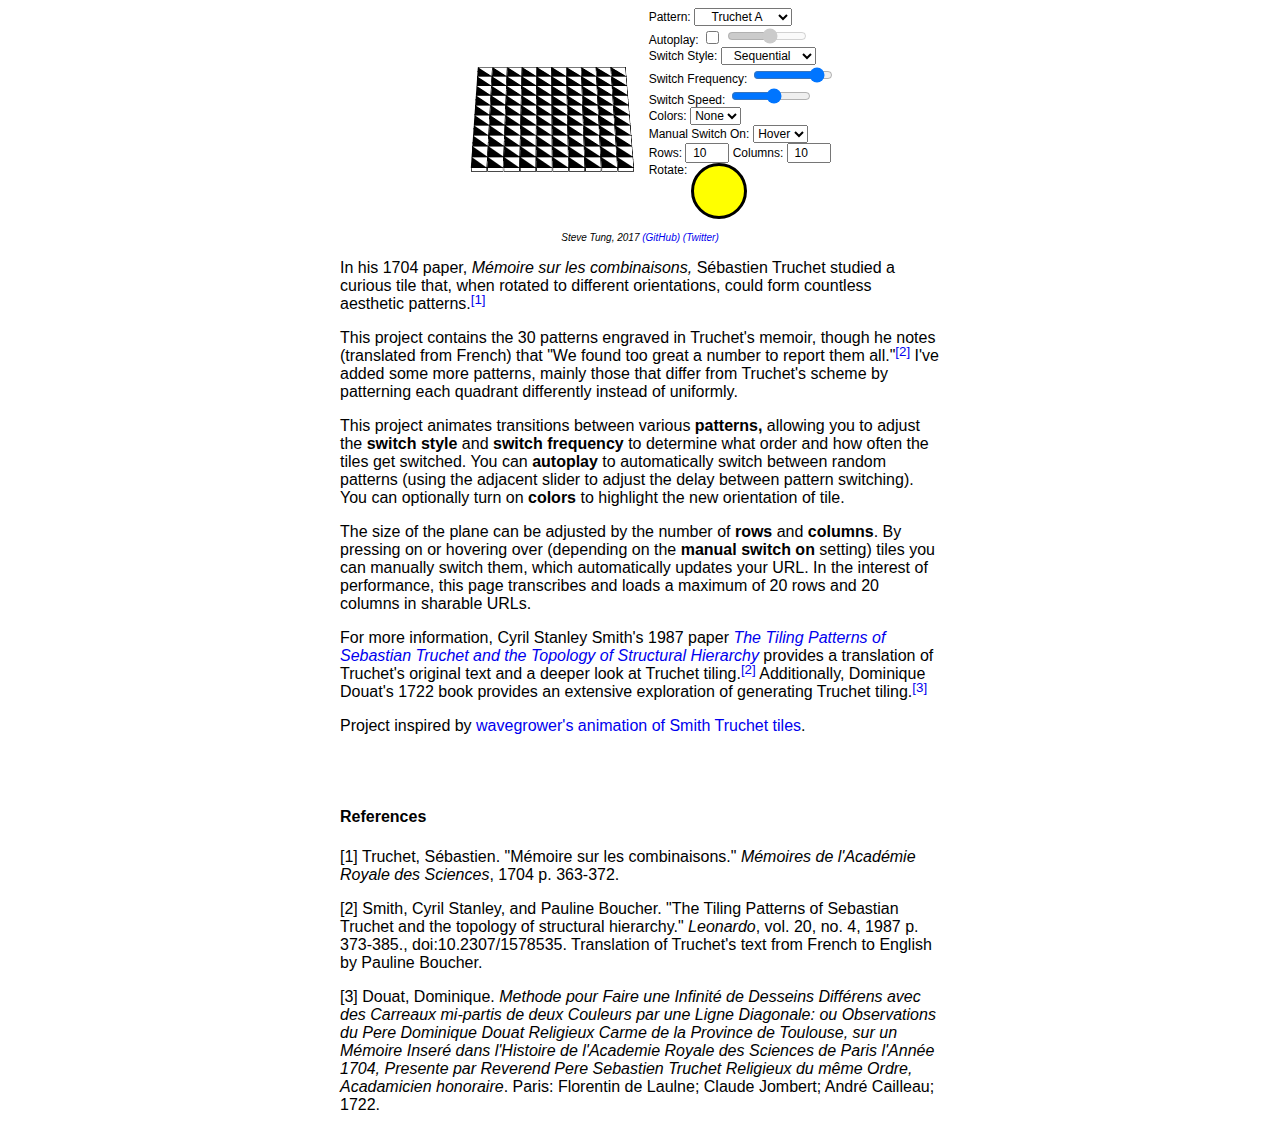
<file: truchet-tiles-original/index.html>
<!DOCTYPE html>
<!--
Truchet Tiles
Copyright (C) 2017  Steve Tung

This program is free software: you can redistribute it and/or modify
it under the terms of the GNU General Public License as published by
the Free Software Foundation, as version 3 of the License.

This program is distributed in the hope that it will be useful,
but WITHOUT ANY WARRANTY; without even the implied warranty of
MERCHANTABILITY or FITNESS FOR A PARTICULAR PURPOSE.  See the
GNU General Public License for more details.

You should have received a copy of the GNU General Public License
along with this program.  If not, see <http://www.gnu.org/licenses/>.
-->
<html>
  <head>
    <meta charset="utf-8" />
    <meta name="viewport" content="width=device-width, initial-scale=1" />
    <link rel="stylesheet" href="style.css" />
  </head>
  <body>
    <div id="container">
      <div id="plane"></div>
    </div>
    <div id="controls">
      <div>
        <label>
          Pattern: 
        <select id="switchPreset">
        </select>
        </label>
      </div>
      <div>
        <label>Autoplay: <input type="checkbox" id="autoplay" /></label> <input type="range" id="autoplayDelay" />
      </div>
      <div>
        <label>
          Switch Style: 
        <select id="switchStyle">
          <option value="sequential">Sequential</option>
          <option value="outIn">Out In</option>
          <option value="inOut">In Out</option>
          <option value="simultaneous">Simultaneous</option>
          <option value="random">Random</option>
        </select>
        </label>
      </div>
      <div>
        <label>
          Switch Frequency: 
          <input type="range" id="switchFrequencyInput" />
        </label>
      </div>
      <div>
        <label>
          Switch Speed: 
          <input type="range" id="switchSpeedInput" />
        </label>
      </div>
      <div>
        <label>Colors: <select id="colorsSelect">
          <option value="none">None</option>
          <option value="light">Light</option>
          <option value="deep">Deep</option>
        </select></label>
      </div>
      <div>
        <label>
          Manual Switch On: 
        <select id="manualSwitchType">
          <option value="click">Press</option>
          <option value="hover" selected>Hover</option>
        </select>
        </label>
      </div>
      <div>
        <label>Rows: <input type="number" id="rowsInput" /></label>
        <label>Columns: <input type="number" id="columnsInput" /></label>
      </div>
      <div>
        <div id="rotateLabel">
          Rotate: 
        </div>
        <div id="rotationControl" draggable="true"></div>
      </div>
    </div>
    <div class="attribution"><p>Steve Tung, 2017 <a href="https://github.com/tungs/truchet-tiles-original" target="_blank">(GitHub)</a> <a href="https://twitter.com/@_tungs_/" target="_blank">(Twitter)</a></p></div>
    <div class="description">
      <p>In his 1704 paper, <i>Mémoire sur les combinaisons,</i> Sébastien Truchet studied a curious tile that, when rotated to different orientations, could form countless aesthetic patterns.<sup><a href="#ref1">[1]</a></sup></p>
      <p>This project contains the 30 patterns engraved in Truchet's memoir, though he notes (translated from French) that "We found too great a number to report them all."<sup><a href="#ref2">[2]</a></sup> I've added some more patterns, mainly those that differ from Truchet's scheme by patterning each quadrant differently instead of uniformly.</p>
      <p>This project animates transitions between various <label for="switchPreset" class="description-control">patterns,</label> allowing you to adjust the <label for="switchStyle" class="description-control">switch style</label> and <label for="switchFrequencyInput" class="description-control">switch frequency</label> to determine what order and how often the tiles get switched. You can <label for="autoplay" class="description-control">autoplay</label> to automatically switch between random patterns (using the adjacent slider to adjust the delay between pattern switching). You can optionally turn on <label for="colorsSelect" class="description-control">colors</label> to highlight the new orientation of tile.</p>
      <p>The size of the plane can be adjusted by the number of <label for="rowsInput" class="description-control">rows</label> and <label for="columnsInput" class="description-control">columns</label>. By pressing on or hovering over (depending on the <label for="manualSwitchType" class="description-control">manual switch on</label> setting) tiles you can manually switch them, which automatically updates your URL. In the interest of performance, this page transcribes and loads a maximum of 20 rows and 20 columns in sharable URLs.</p>
      <p>For more information, Cyril Stanley Smith's 1987 paper <em><a href="https://doi.org/10.2307/1578535" title="DOI: 10.2307/1578535">The Tiling Patterns of Sebastian Truchet and the Topology of Structural Hierarchy</a></em> provides a translation of Truchet's original text and a deeper look at Truchet tiling.<sup><a href="#ref2">[2]</a></sup> Additionally, Dominique Douat's 1722 book provides an extensive exploration of generating Truchet tiling.<sup><a href="#ref3">[3]</a></sup></p>
      <p>Project inspired by <a href="https://wavegrower.tumblr.com/" target="_blank">wavegrower's</a> <a href="https://wavegrower.tumblr.com/post/165551187955/unsatisfyer" target="_blank">animation of Smith Truchet tiles</a>.</p>
    <br />
    <br />
    </div>
    <div class="references">
      <h4>References</h4>
      <p id="ref1">[1] Truchet, Sébastien. "Mémoire sur les combinaisons." <i>Mémoires de l'Académie Royale des Sciences</i>, 1704 p. 363-372.</p>
      <p id="ref2">[2] Smith, Cyril Stanley, and Pauline Boucher. "The Tiling Patterns of Sebastian Truchet and the topology of structural hierarchy." <i>Leonardo</i>, vol. 20, no. 4, 1987 p. 373-385., doi:10.2307/1578535. Translation of Truchet's text from French to English by Pauline Boucher.</p>
      <p id="ref3">[3] Douat, Dominique. <i>Methode pour Faire une Infinité de Desseins Différens avec des Carreaux mi-partis de deux Couleurs par une Ligne Diagonale: ou Observations du Pere Dominique Douat Religieux Carme de la Province de Toulouse, sur un Mémoire Inseré dans l'Histoire de l'Academie Royale des Sciences de Paris l'Année 1704, Presente par Reverend Pere Sebastien Truchet Religieux du même Ordre, Acadamicien honoraire</i>. Paris: Florentin de Laulne; Claude Jombert; André Cailleau; 1722.</p>
    </div>
    <script src="presets.js"></script>
    <script src="script.js"></script>
  </body>
</html>
</file>
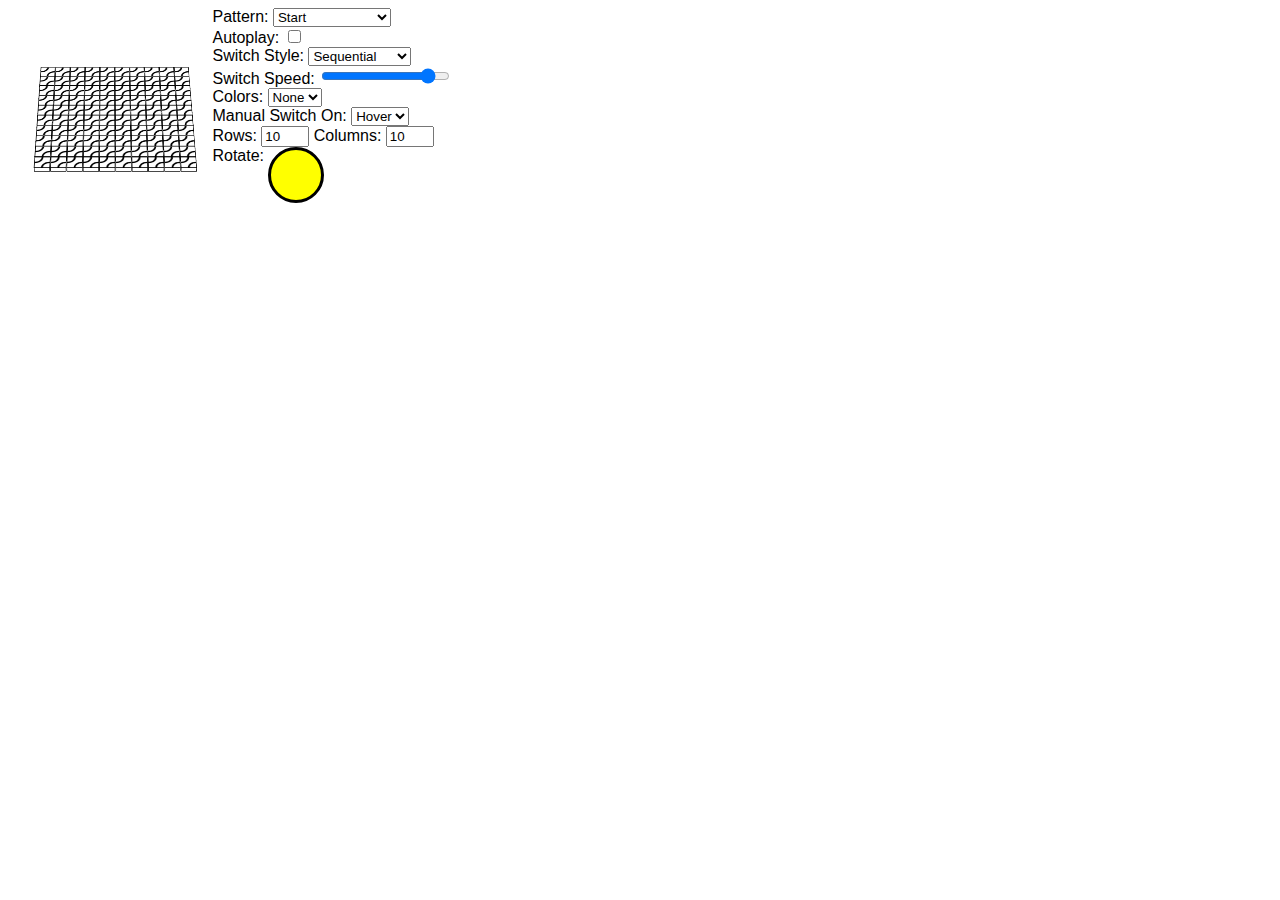
<file: truchet-tiles-smith/index.html>
<!DOCTYPE html>
<!--
Truchet Tiles
Copyright (C) 2017  Steve Tung

This program is free software: you can redistribute it and/or modify
it under the terms of the GNU General Public License as published by
the Free Software Foundation, as version 3 of the License.

This program is distributed in the hope that it will be useful,
but WITHOUT ANY WARRANTY; without even the implied warranty of
MERCHANTABILITY or FITNESS FOR A PARTICULAR PURPOSE.  See the
GNU General Public License for more details.

You should have received a copy of the GNU General Public License
along with this program.  If not, see <http://www.gnu.org/licenses/>.
-->
<html>
  <head>
    <meta charset="utf-8" />
    <meta name="viewport" content="width=device-width, initial-scale=1" />
    <link rel="stylesheet" href="style.css" />
  </head>
  <body>
    <div id="container">
      <div id="plane"></div>
    </div>
    <div id="controls">
      <div>
        <label>
          Pattern: 
        <select id="switchPreset">
        </select>
        </label>
      </div>
      <div>
        <label>Autoplay: <input type="checkbox" id="autoplay" /></label>
      </div>
      <div>
        <label>
          Switch Style: 
        <select id="switchStyle">
          <option value="sequential">Sequential</option>
          <option value="outIn">Out In</option>
          <option value="inOut">In Out</option>
          <option value="simultaneous">Simultaneous</option>
          <option value="random">Random</option>
        </select>
        </label>
      </div>
      <div>
        <label>
          Switch Speed: 
          <input type="range" id="switchSpeedInput" />
        </label>
      </div>
      <div>
        <label>Colors: <select id="colorsSelect">
          <option value="none">None</option>
          <option value="light">Light</option>
          <option value="deep">Deep</option>
        </select></label>
      </div>
      <div>
        <label>
          Manual Switch On: 
        <select id="switchType">
          <option value="click">Press</option>
          <option value="hover" selected>Hover</option>
        </select>
        </label>
      </div>
      <div>
        <label>Rows: <input type="number" id="rowsInput" /></label>
        <label>Columns: <input type="number" id="columnsInput" /></label>
      </div>
      <div>
        <div id="rotateLabel">
          Rotate: 
        </div>
        <div id="rotationControl" draggable="true"></div>
      </div>
    </div>
    <script src="script.js"></script>
  </body>
</html>
</file>
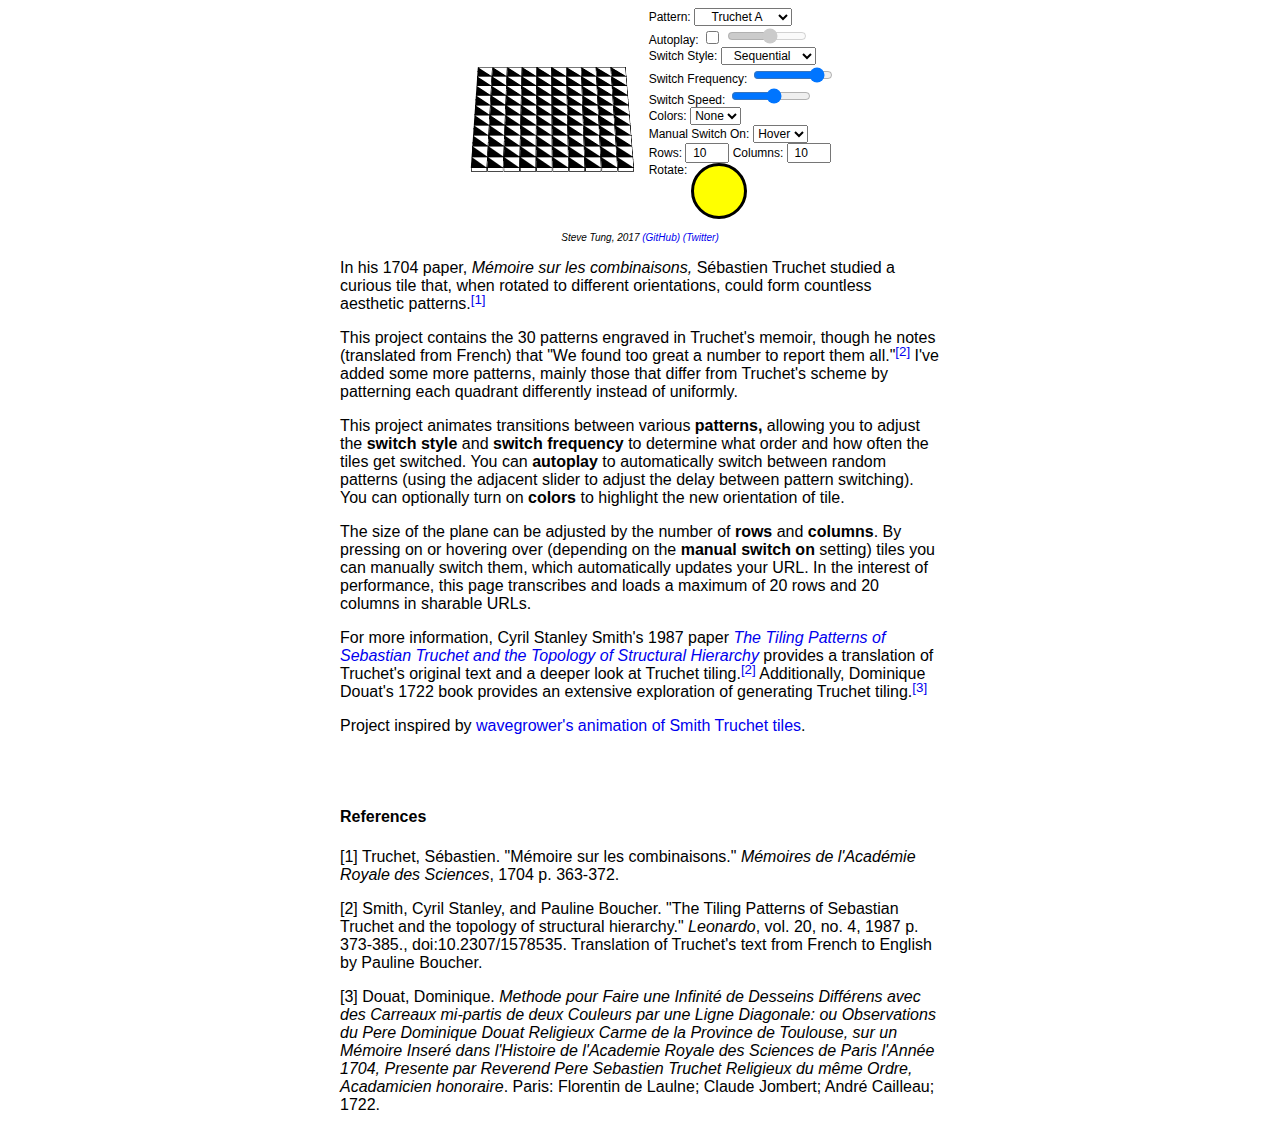
<file: truchet-tiles/index.html>
<!DOCTYPE html>
<!--
Truchet Tiles
Copyright (C) 2017  Steve Tung

This program is free software: you can redistribute it and/or modify
it under the terms of the GNU General Public License as published by
the Free Software Foundation, as version 3 of the License.

This program is distributed in the hope that it will be useful,
but WITHOUT ANY WARRANTY; without even the implied warranty of
MERCHANTABILITY or FITNESS FOR A PARTICULAR PURPOSE.  See the
GNU General Public License for more details.

You should have received a copy of the GNU General Public License
along with this program.  If not, see <http://www.gnu.org/licenses/>.
-->
<html>
  <head>
    <meta charset="utf-8" />
    <meta name="viewport" content="width=device-width, initial-scale=1" />
    <link rel="stylesheet" href="style.css" />
  </head>
  <body>
    <div id="container">
      <div id="plane"></div>
    </div>
    <div id="controls">
      <div>
        <label>
          Pattern: 
        <select id="switchPreset">
        </select>
        </label>
      </div>
      <div>
        <label>Autoplay: <input type="checkbox" id="autoplay" /></label> <input type="range" id="autoplayDelay" />
      </div>
      <div>
        <label>
          Switch Style: 
        <select id="switchStyle">
          <option value="sequential">Sequential</option>
          <option value="outIn">Out In</option>
          <option value="inOut">In Out</option>
          <option value="simultaneous">Simultaneous</option>
          <option value="random">Random</option>
        </select>
        </label>
      </div>
      <div>
        <label>
          Switch Frequency: 
          <input type="range" id="switchFrequencyInput" />
        </label>
      </div>
      <div>
        <label>
          Switch Speed: 
          <input type="range" id="switchSpeedInput" />
        </label>
      </div>
      <div>
        <label>Colors: <select id="colorsSelect">
          <option value="none">None</option>
          <option value="light">Light</option>
          <option value="deep">Deep</option>
        </select></label>
      </div>
      <div>
        <label>
          Manual Switch On: 
        <select id="manualSwitchType">
          <option value="click">Press</option>
          <option value="hover" selected>Hover</option>
        </select>
        </label>
      </div>
      <div>
        <label>Rows: <input type="number" id="rowsInput" /></label>
        <label>Columns: <input type="number" id="columnsInput" /></label>
      </div>
      <div>
        <div id="rotateLabel">
          Rotate: 
        </div>
        <div id="rotationControl" draggable="true"></div>
      </div>
    </div>
    <div class="attribution"><p>Steve Tung, 2017 <a href="https://github.com/tungs/amuse/tree/main/truchet-tiles" target="_blank">(GitHub)</a> <a href="https://twitter.com/@_tungs_/" target="_blank">(Twitter)</a></p></div>
    <div class="description">
      <p>In his 1704 paper, <i>Mémoire sur les combinaisons,</i> Sébastien Truchet studied a curious tile that, when rotated to different orientations, could form countless aesthetic patterns.<sup><a href="#ref1">[1]</a></sup></p>
      <p>This project contains the 30 patterns engraved in Truchet's memoir, though he notes (translated from French) that "We found too great a number to report them all."<sup><a href="#ref2">[2]</a></sup> I've added some more patterns, mainly those that differ from Truchet's scheme by patterning each quadrant differently instead of uniformly.</p>
      <p>This project animates transitions between various <label for="switchPreset" class="description-control">patterns,</label> allowing you to adjust the <label for="switchStyle" class="description-control">switch style</label> and <label for="switchFrequencyInput" class="description-control">switch frequency</label> to determine what order and how often the tiles get switched. You can <label for="autoplay" class="description-control">autoplay</label> to automatically switch between random patterns (using the adjacent slider to adjust the delay between pattern switching). You can optionally turn on <label for="colorsSelect" class="description-control">colors</label> to highlight the new orientation of tile.</p>
      <p>The size of the plane can be adjusted by the number of <label for="rowsInput" class="description-control">rows</label> and <label for="columnsInput" class="description-control">columns</label>. By pressing on or hovering over (depending on the <label for="manualSwitchType" class="description-control">manual switch on</label> setting) tiles you can manually switch them, which automatically updates your URL. In the interest of performance, this page transcribes and loads a maximum of 20 rows and 20 columns in sharable URLs.</p>
      <p>For more information, Cyril Stanley Smith's 1987 paper <em><a href="https://doi.org/10.2307/1578535" title="DOI: 10.2307/1578535">The Tiling Patterns of Sebastian Truchet and the Topology of Structural Hierarchy</a></em> provides a translation of Truchet's original text and a deeper look at Truchet tiling.<sup><a href="#ref2">[2]</a></sup> Additionally, Dominique Douat's 1722 book provides an extensive exploration of generating Truchet tiling.<sup><a href="#ref3">[3]</a></sup></p>
      <p>Project inspired by <a href="https://wavegrower.tumblr.com/" target="_blank">wavegrower's</a> <a href="https://wavegrower.tumblr.com/post/165551187955/unsatisfyer" target="_blank">animation of Smith Truchet tiles</a>.</p>
    <br />
    <br />
    </div>
    <div class="references">
      <h4>References</h4>
      <p id="ref1">[1] Truchet, Sébastien. "Mémoire sur les combinaisons." <i>Mémoires de l'Académie Royale des Sciences</i>, 1704 p. 363-372.</p>
      <p id="ref2">[2] Smith, Cyril Stanley, and Pauline Boucher. "The Tiling Patterns of Sebastian Truchet and the topology of structural hierarchy." <i>Leonardo</i>, vol. 20, no. 4, 1987 p. 373-385., doi:10.2307/1578535. Translation of Truchet's text from French to English by Pauline Boucher.</p>
      <p id="ref3">[3] Douat, Dominique. <i>Methode pour Faire une Infinité de Desseins Différens avec des Carreaux mi-partis de deux Couleurs par une Ligne Diagonale: ou Observations du Pere Dominique Douat Religieux Carme de la Province de Toulouse, sur un Mémoire Inseré dans l'Histoire de l'Academie Royale des Sciences de Paris l'Année 1704, Presente par Reverend Pere Sebastien Truchet Religieux du même Ordre, Acadamicien honoraire</i>. Paris: Florentin de Laulne; Claude Jombert; André Cailleau; 1722.</p>
    </div>
    <script src="presets.js"></script>
    <script src="script.js"></script>
  </body>
</html>
</file>
<file: truchet-tiles-original/style.css>
/**
 * Truchet Tiles
 * Copyright (C) 2017  Steve Tung
 *
 * This program is free software: you can redistribute it and/or modify
 * it under the terms of the GNU General Public License as published by
 * the Free Software Foundation, as version 3 of the License.
 * 
 * This program is distributed in the hope that it will be useful,
 * but WITHOUT ANY WARRANTY; without even the implied warranty of
 * MERCHANTABILITY or FITNESS FOR A PARTICULAR PURPOSE.  See the
 * GNU General Public License for more details.
 * 
 * You should have received a copy of the GNU General Public License
 * along with this program.  If not, see <http://www.gnu.org/licenses/>.
 */
 
body, select, input {
  font-family: sans-serif;
  font-size: 12px;
  text-align: center;
}

input[type="range"] {
  width: 80px;
}

.description, .references {
  max-width: 600px;
  font-size: 16px;
  margin: 5px auto;
  text-align: left;
}

sup {
  vertical-align: baseline;
  position: relative;
  top: -0.4em;
  line-height: 100%;
}

#controls {
  text-align: left;
}

.description-control {
  cursor: pointer;
  font-weight: bold;
}

#container {
  perspective: 1200px;
  perspective-origin: 50% 50%;
  overflow: hidden;
  position: relative;
  display: inline-block;
}

#controls {
  vertical-align: top;
  display: inline-block;
}

#controls div {
  white-space: nowrap;
}

#plane {
  transform-style: preserve-3d;
}

#rotateLabel {
  display: inline;
  vertical-align: top;
}

#rotationControl {
  height: 50px;
  width: 50px;
  border: 3px solid black;
  display: inline-block;
  background-color: yellow;
  border-radius: 50%;
}

#rowsInput, #columnsInput {
  width: 3em;
}

.tile {
  position: absolute;
  cursor: pointer;
  left: 0;
  top: 0;
  display: block;
  transform-style: preserve-3d;
  transform-origin: 11px 11px;
}

.position {
  position: absolute;
  left: 0;
  top: 0;
  transform-style: preserve-3d;
}

.float-transform {
  position: absolute;
  transform-style: preserve-3d;
}

.top img {
  position: absolute;
  top: 0;
  left: 0;
  width: 100%;
  height: 100%;
}


.top, .front, .left, .right, .back {
  position: absolute;
  border: 1px solid black;
  background-color: white;
}

.top {
  width: 20px;
  height: 20px;
  text-align: center;
}

.front {
  width: 20px;
  height: 6px;
  transform: rotateX(-90deg) translateZ(18px) translateY(3px);
}

.back {
  width: 20px;
  height: 6px;
  transform: rotateX(90deg) translateZ(4px) translateY(-3px);
}

.left {
  width: 20px;
  height: 6px;
  transform: rotateX(-90deg) rotateY(-90deg) translateZ(11px) translateY(3px) translateX(7px);
}
.right {
  width: 20px;
  height: 6px;
  transform: rotateX(-90deg) rotateY(90deg) translateZ(11px)  translateY(3px) translateX(-7px);
}

.tile .top {
  transition: background-color 4s;
}

.tile .top:hover {
  transition: background-color 0.5s;
  background-color: #777;
}

.deep-colors .rotating .top {
  transition: background-color 0.125s;
  background-color: #33F;
}

.light-colors .rotating .top {
  transition: background-color 0.125s;
  background-color: #99F;
}

.floating {
  transform: translateZ(20px);
}

.deep-colors .rotating.state-1 .top {
  background-color: red;
}

.light-colors .rotating.state-1 .top {
  background-color: #F88;
}

.deep-colors .rotating.state-2 .top {
  background-color: darkorange;
}

.light-colors .rotating.state-2 .top {
  background-color: #FC4;
}

.deep-colors .rotating.state-3 .top {
  background-color: green;
}

.light-colors .rotating.state-3 .top {
  background-color: #8F8;
}

.attribution {
  font-size: 10px;
  font-style: italic;
}

a:link, a:visited {
  text-decoration: none;
}

a:hover, a:active {
  text-decoration: underline;
}
</file>
<file: truchet-tiles-smith/style.css>
/**
 * Truchet Tiles
 * Copyright (C) 2017  Steve Tung
 *
 * This program is free software: you can redistribute it and/or modify
 * it under the terms of the GNU General Public License as published by
 * the Free Software Foundation, as version 3 of the License.
 * 
 * This program is distributed in the hope that it will be useful,
 * but WITHOUT ANY WARRANTY; without even the implied warranty of
 * MERCHANTABILITY or FITNESS FOR A PARTICULAR PURPOSE.  See the
 * GNU General Public License for more details.
 * 
 * You should have received a copy of the GNU General Public License
 * along with this program.  If not, see <http://www.gnu.org/licenses/>.
 */
 
 body {
  font-family: sans-serif;
}

#container {
  perspective: 1200px;
  perspective-origin: 50% 50%;
  overflow: hidden;
  position: relative;
  display: inline-block;
}

#controls {
  vertical-align: top;
  display: inline-block;
}

#controls div {
  white-space: nowrap;
}

#plane {
  transform-style: preserve-3d;
}

#rotateLabel {
  display: inline;
  vertical-align: top;
}

#rotationControl {
  height: 50px;
  width: 50px;
  border: 3px solid black;
  display: inline-block;
  background-color: yellow;
  border-radius: 50%;
}

#rowsInput, #columnsInput {
  width: 3em;
}

.tile {
  position: absolute;
  cursor: pointer;
  left: 0;
  top: 0;
  display: block;
  transform-style: preserve-3d;
  transform-origin: 11px 11px;
}

.position {
  position: absolute;
  left: 0;
  top: 0;
  transform-style: preserve-3d;
}

.float-transform {
  position: absolute;
  transform-style: preserve-3d;
}

.top img {
  position: absolute;
  top: 0;
  left: 0;
  width: 100%;
  height: 100%;
}


.top, .front, .left, .right, .back {
  position: absolute;
  border: 1px solid black;
  background-color: white;
}

.top {
  width: 20px;
  height: 20px;
  text-align: center;
}

.front {
  width: 20px;
  height: 6px;
  transform: rotateX(-90deg) translateZ(18px) translateY(3px);
}

.back {
  width: 20px;
  height: 6px;
  transform: rotateX(90deg) translateZ(4px) translateY(-3px);
}

.left {
  width: 20px;
  height: 6px;
  transform: rotateX(-90deg) rotateY(-90deg) translateZ(11px) translateY(3px) translateX(7px);
}
.right {
  width: 20px;
  height: 6px;
  transform: rotateX(-90deg) rotateY(90deg) translateZ(11px)  translateY(3px) translateX(-7px);
}

.tile .top {
  transition: background-color 4s;
}

.tile .top:hover {
  transition: background-color 0.5s;
  background-color: green;
}

.deep-colors .rotating .top {
  transition: background-color 0.25s;
  background-color: #33F;
}

.light-colors .rotating .top {
  transition: background-color 0.25s;
  background-color: #99F;
}

.floating {
  transform: translateZ(20px);
}

.deep-colors .rotating.state-1 .top {
  transition: background-color 0.25s;
  background-color: darkorange;
}

.light-colors .rotating.state-1 .top {
  transition: background-color 0.25s;
  background-color: #FC4;
}

.state-1 {
  transform: rotateZ(90deg);
}
</file>
<file: truchet-tiles/style.css>
/**
 * Truchet Tiles
 * Copyright (C) 2017  Steve Tung
 *
 * This program is free software: you can redistribute it and/or modify
 * it under the terms of the GNU General Public License as published by
 * the Free Software Foundation, as version 3 of the License.
 * 
 * This program is distributed in the hope that it will be useful,
 * but WITHOUT ANY WARRANTY; without even the implied warranty of
 * MERCHANTABILITY or FITNESS FOR A PARTICULAR PURPOSE.  See the
 * GNU General Public License for more details.
 * 
 * You should have received a copy of the GNU General Public License
 * along with this program.  If not, see <http://www.gnu.org/licenses/>.
 */
 
body, select, input {
  font-family: sans-serif;
  font-size: 12px;
  text-align: center;
}

input[type="range"] {
  width: 80px;
}

.description, .references {
  max-width: 600px;
  font-size: 16px;
  margin: 5px auto;
  text-align: left;
}

sup {
  vertical-align: baseline;
  position: relative;
  top: -0.4em;
  line-height: 100%;
}

#controls {
  text-align: left;
}

.description-control {
  cursor: pointer;
  font-weight: bold;
}

#container {
  perspective: 1200px;
  perspective-origin: 50% 50%;
  overflow: hidden;
  position: relative;
  display: inline-block;
}

#controls {
  vertical-align: top;
  display: inline-block;
}

#controls div {
  white-space: nowrap;
}

#plane {
  transform-style: preserve-3d;
}

#rotateLabel {
  display: inline;
  vertical-align: top;
}

#rotationControl {
  height: 50px;
  width: 50px;
  border: 3px solid black;
  display: inline-block;
  background-color: yellow;
  border-radius: 50%;
}

#rowsInput, #columnsInput {
  width: 3em;
}

.tile {
  position: absolute;
  cursor: pointer;
  left: 0;
  top: 0;
  display: block;
  transform-style: preserve-3d;
  transform-origin: 11px 11px;
}

.position {
  position: absolute;
  left: 0;
  top: 0;
  transform-style: preserve-3d;
}

.float-transform {
  position: absolute;
  transform-style: preserve-3d;
}

.top img {
  position: absolute;
  top: 0;
  left: 0;
  width: 100%;
  height: 100%;
}


.top, .front, .left, .right, .back {
  position: absolute;
  border: 1px solid black;
  background-color: white;
}

.top {
  width: 20px;
  height: 20px;
  text-align: center;
}

.front {
  width: 20px;
  height: 6px;
  transform: rotateX(-90deg) translateZ(18px) translateY(3px);
}

.back {
  width: 20px;
  height: 6px;
  transform: rotateX(90deg) translateZ(4px) translateY(-3px);
}

.left {
  width: 20px;
  height: 6px;
  transform: rotateX(-90deg) rotateY(-90deg) translateZ(11px) translateY(3px) translateX(7px);
}
.right {
  width: 20px;
  height: 6px;
  transform: rotateX(-90deg) rotateY(90deg) translateZ(11px)  translateY(3px) translateX(-7px);
}

.tile .top {
  transition: background-color 4s;
}

.tile .top:hover {
  transition: background-color 0.5s;
  background-color: #777;
}

.deep-colors .rotating .top {
  transition: background-color 0.125s;
  background-color: #33F;
}

.light-colors .rotating .top {
  transition: background-color 0.125s;
  background-color: #99F;
}

.floating {
  transform: translateZ(20px);
}

.deep-colors .rotating.state-1 .top {
  background-color: red;
}

.light-colors .rotating.state-1 .top {
  background-color: #F88;
}

.deep-colors .rotating.state-2 .top {
  background-color: darkorange;
}

.light-colors .rotating.state-2 .top {
  background-color: #FC4;
}

.deep-colors .rotating.state-3 .top {
  background-color: green;
}

.light-colors .rotating.state-3 .top {
  background-color: #8F8;
}

.attribution {
  font-size: 10px;
  font-style: italic;
}

a:link, a:visited {
  text-decoration: none;
}

a:hover, a:active {
  text-decoration: underline;
}
</file>
